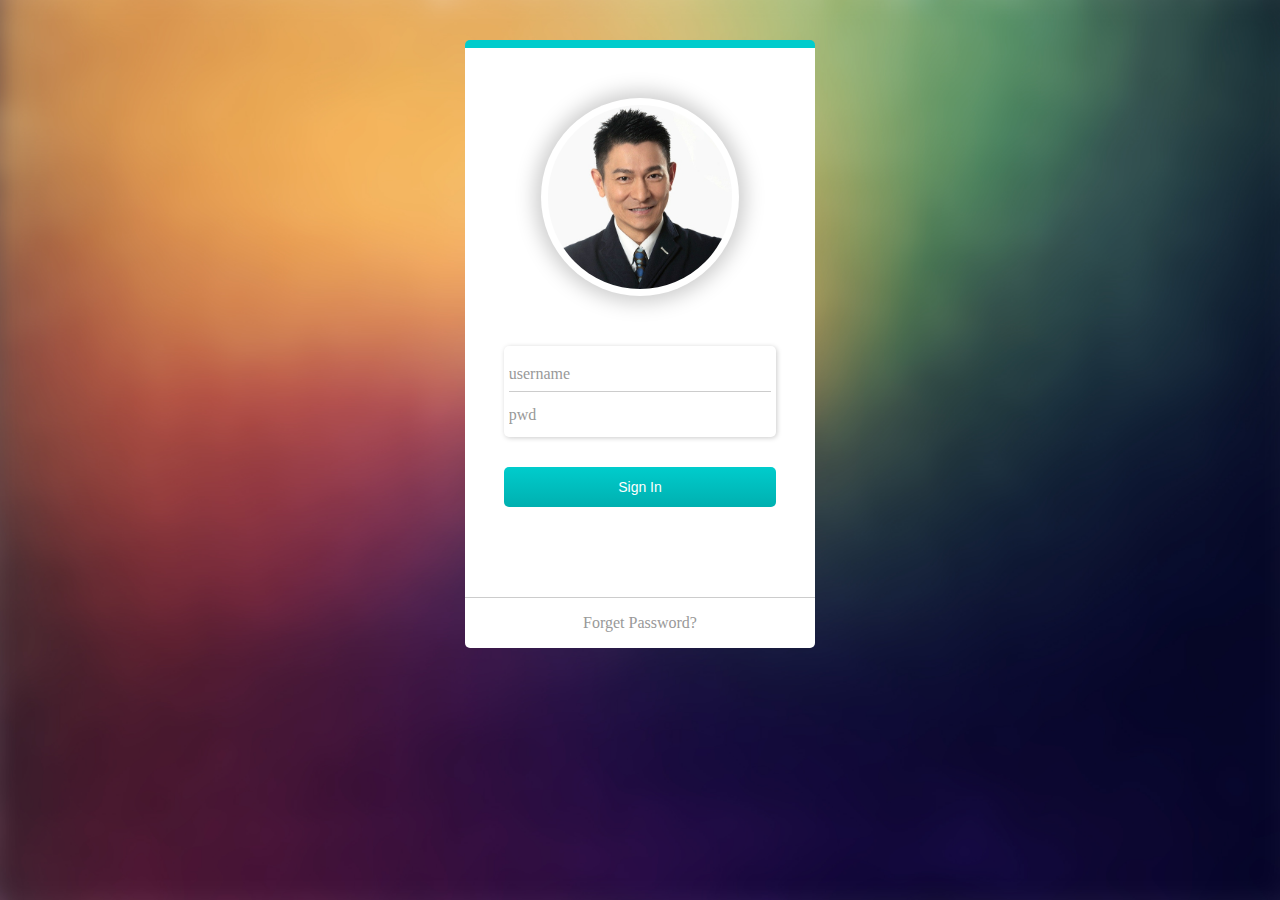
<file: index.html>
<!DOCTYPE html>
<html>
	<head>
		<meta charset="UTF-8">
		<title></title>
		<link rel="stylesheet" href="index.css" />
	</head>
	<body>
		<!--登录区主体开始-->
		<div id="main">
		<!--头像区开始-->
			<div id="header-border">
				<div id="header-pic">
					
				</div>
			</div>
		<!--头像区结束-->
		<!--账号密码区开始-->
			<div id="account">
				<form action="" >
					<div class="input border-bottom">
						<label for="">username</label>
						<input type="text" name="" value=""/>
					</div>
					<div class="input">
						<label for="">pwd</label>
						<input type="password" name="" id="" value="" />
					</div>
				</form>
			</div>
		<!--账号密码区结束-->
		<!--登录按钮开始-->
				<button class="login-btn">Sign In</button>
		<!--登录按钮结束-->
		<!--登录区底部开始-->
			<div id="footer">
				<a href="">Forget Password?</a>
			</div>
		<!--登录区底部结束-->
		</div>
		<!--登录区主体结束-->
	</body>
</html>
</file>
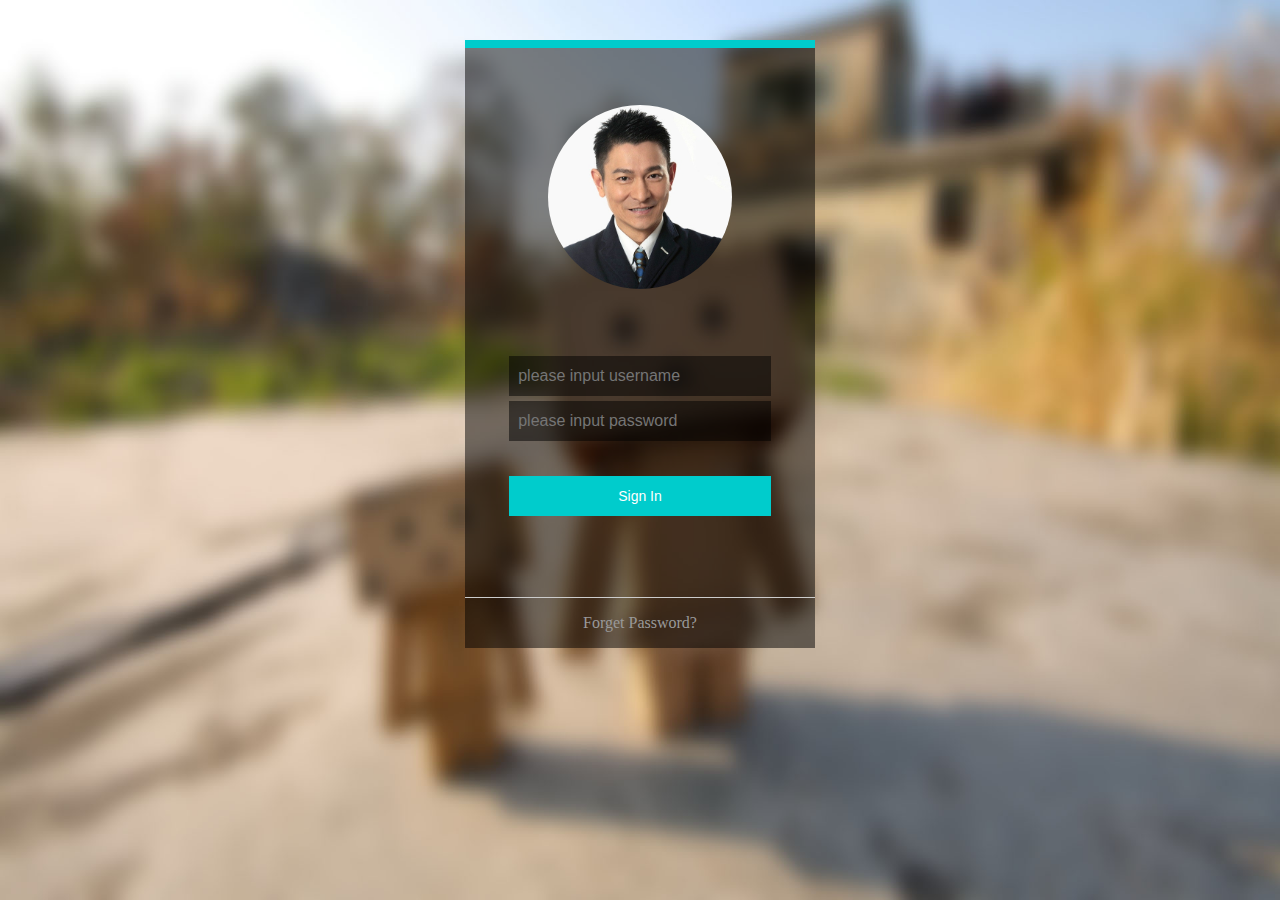
<file: index2.html>
<!DOCTYPE html>
<html>
	<head>
		<meta charset="UTF-8">
		<title></title>
		<link rel="stylesheet" href="index2.css" />
	</head>
	<body>
		<!--登录区主体开始-->
		<div id="main">
		<!--头像区开始-->
			<div id="header-border">
				<div id="header-pic">
					
				</div>
			</div>
		<!--头像区结束-->
		<!--账号密码区开始-->
			<div id="account">
				<form action="" >
					<div class="input ">
						<input type="text" name="" value=""placeholder=" please input username"/>
					</div>
					<div class="input">
						<input type="password" name="" id="" value="" placeholder=" please input password" />
					</div>
				</form>
			</div>
		<!--账号密码区结束-->
		<!--登录按钮开始-->
				<button class="login-btn">Sign In</button>
		<!--登录按钮结束-->
		<!--登录区底部开始-->
			<div id="footer">
				<a href="">Forget Password?</a>
			</div>
		<!--登录区底部结束-->
		</div>
		<!--登录区主体结束-->
	</body>
</html>
</file>
<file: index.css>
@charset "utf-8";


/*统一设置*/
* {
	margin: 0;
	padding: 0;
}

html {
	height: 100%;
}

body {
	height: calc(100%-40px);
}

/*设置网页背景*/

body {
	background: url(images/main_bg.jpg) no-repeat;
	background-size: 100% 100%;
	padding-top: 40px;
}

/*登录区主体*/

#main {
	width: 350px;
	height: 600px;
	background: #ffffff;
	/*块级元素常用居中*/margin: 0 auto;
	border-top:8px solid #0cc ;
	border-radius: 5px;
	position: relative ;
}
/*头像区*/
#header-border {
	width: 198px;
	height: 198px;
	border-radius: 50%;/*圆角*/
	margin: 50px auto;/*位置*/
	position: relative; /*相对定位，相对于原来位置进行偏移*/
	box-shadow: 0px 0px 20px 6px #ccc;/*设置阴影  水平偏移值，垂直偏移值，模糊值，外延值，颜色*/
}

#header-pic {
	width: 184px;
	height: 184px;
	background: orange;
	border-radius: 50%;
	position: absolute;			
	left: 7px;
	top: 7px;
	background: url(images/liudehua.jpg) no-repeat;
	background-size: cover;
}

/*账号密码区域*/

#account {
	width: 75%;
	padding: 5px;
	box-shadow: 1px 1px 5px #CCCCCC;
	margin: 0 auto;
	border-radius: 5px;
	
}

#account .input {
	height: 40px;
	line-height: 45px;
	overflow: hidden;
}

#account .input label {
	width: 30%;
	float: left;
	font-size: 16px;
	color: #999999;
}

#account .input input {
	height: 30px;
	width: 70% ;
	float: left;
	border: none;
	outline: none;
	margin-top: 7.5px;
	color: #00CCCC;
	font-size: 16px;
}

.border-bottom {
	border-bottom: 1px solid #CCCCCC;
}

/*登录按钮*/
.login-btn {
	display: block;
	height: 40px;
	width: calc(75% + 10px);
	margin: 30px auto;
	border: none;
	outline: none;
	border-radius: 5px;
	color: #FFFFFF;
	font-size: 14px;
	background: linear-gradient(#00cccc,#00b0b0);
	box-shadow: 1px 1px 2px 1px 1px #CCCCCC;
	cursor: pointer;
}
.login-btn:active {
	position: relative;
	top:2px;
}
/*登录区底部*/
#footer {
	width: 100%;
	/*绝对定位*/
	position: absolute;
	bottom: 0;
	line-height: 50px;
	text-align: center;
	border-top: 1px solid #CCCCCC;
}
#footer a {
	color: #999999;
	font-size: 16px;
	text-decoration: none;
}
</file>
<file: index2.css>
@charset "utf-8";


/*统一设置*/
* {
	margin: 0;
	padding: 0;
}

html {
	height: 100%;
}

body {
	height: calc(100%-40px);
}

/*设置网页背景*/

body {
	background: url(images/main_bg2.jpg) no-repeat;
	background-size: 100% 100%;
	padding-top: 40px;
}

/*登录区主体*/

#main {
	width: 350px;
	height: 600px;
	background: rgba(0,0,0,0.5);
	/*块级元素常用居中*/margin: 0 auto;
	border-top:8px solid #0cc ;
	position: relative ;
}
/*头像区*/
#header-border {
	width: 198px;
	height: 198px;
	border-radius: 50%;/*圆角*/
	margin: 50px auto;/*位置*/
	position: relative; /*相对定位，相对于原来位置进行偏移*/
}

#header-pic {
	width: 184px;
	height: 184px;
	
	border-radius: 50%;
	position: absolute;			
	left: 7px;
	top: 7px;
	background: url(images/liudehua.jpg) no-repeat;
	background-size: cover;
}

/*账号密码区域*/

#account {
	width: 75%;
	padding: 5px;
	margin: 0 auto;
	
	
}

#account .input {
	
	line-height: 45px;
	overflow: hidden;
}


#account .input input {
	height: 40px;
	width: 100% ;
	float: left;
	border: none;
	outline: none;
	margin-top: 5px;
	color: #00CCCC;
	font-size: 16px;
	background: rgba(0,0,0,0.5);
	padding: 0 5px;
}



/*登录按钮*/
.login-btn {
	display: block;
	height: 40px;
	width: 75%;
	margin: 30px auto;
	border: none;
	outline: none;
	color: #FFFFFF;
	font-size: 14px;
	background:#00cccc;
	cursor: pointer;
}
.login-btn:active {
	position: relative;
	top:2px;
}
/*登录区底部*/
#footer {
	width: 100%;
	/*绝对定位*/
	position: absolute;
	bottom: 0;
	line-height: 50px;
	text-align: center;
	border-top: 1px solid #CCCCCC;
}
#footer a {
	color: #999999;
	font-size: 16px;
	text-decoration: none;
}
</file>
